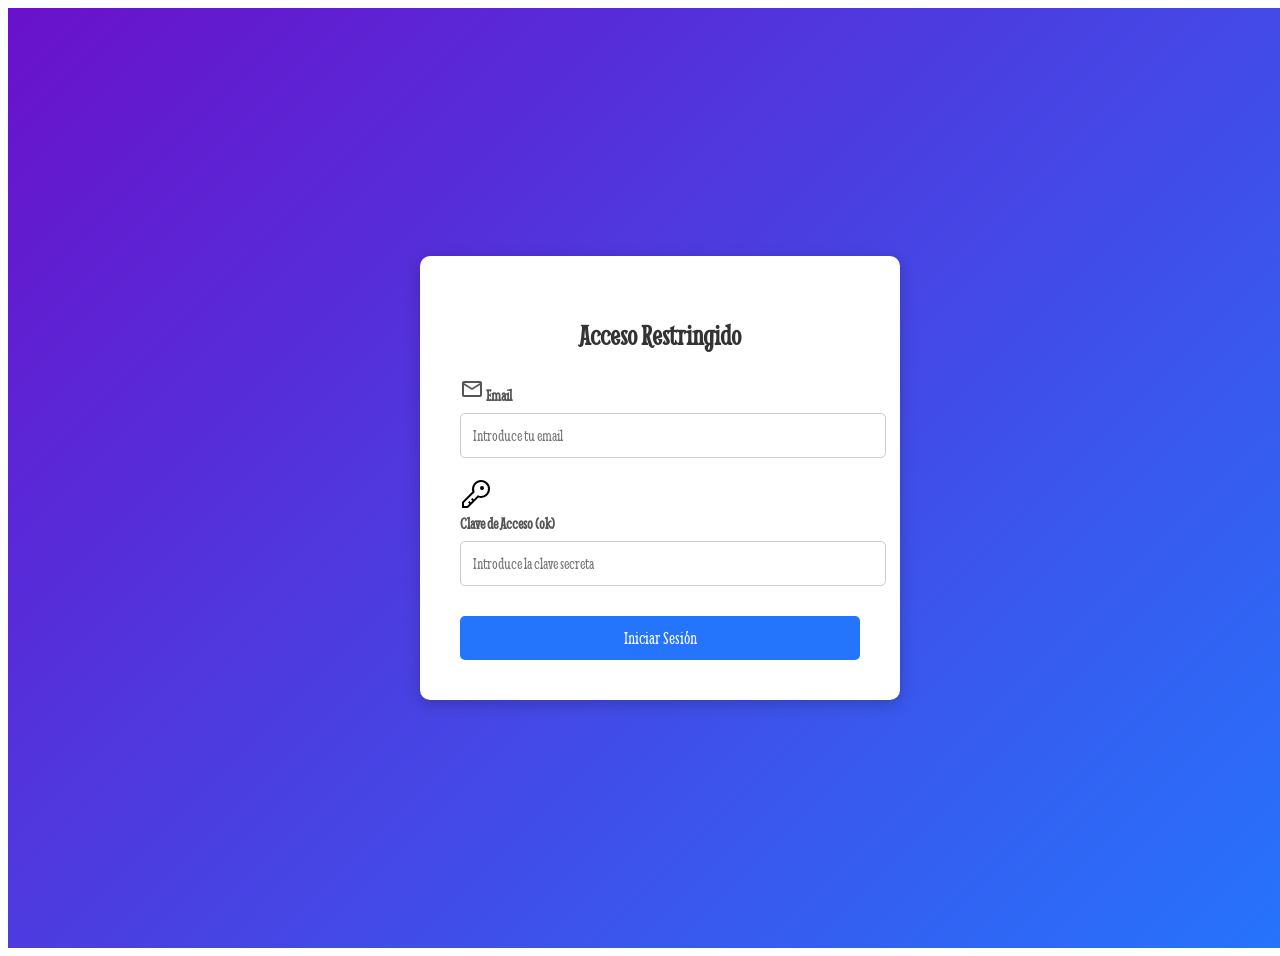
<file: index.html>
<!DOCTYPE html>
<html lang="es">
  <head>
    <meta charset="UTF-8" />
    <meta name="viewport" content="width=device-width, initial-scale=1.0" />
    <title>Login con Clave Estática</title>
    <link rel="stylesheet" href="login.css" />
  </head>
  <body>
    <section class="login-container">
      <div class="login-box">
        <h2 class="local-font">Acceso Restringido</h2>

        <form onsubmit="return validarLogin(event);">
          <div class="input-group">
            <label class="local-font" for="email"> <svg xmlns="http://www.w3.org/2000/svg" width="24" height="24" viewBox="0 0 24 24"><path fill="currentColor" d="M22 6c0-1.1-.9-2-2-2H4c-1.1 0-2 .9-2 2v12c0 1.1.9 2 2 2h16c1.1 0 2-.9 2-2zm-2 0l-8 5l-8-5zm0 12H4V8l8 5l8-5z"/></svg> Email</label>
            <input
              class="local-font"
              type="email"
              id="email"
              name="email"
              placeholder="Introduce tu email"
              required
            />
          </div>

          <div class="input-group">
            <svg xmlns="http://www.w3.org/2000/svg" width="32" height="32" viewBox="0 0 32 32"><path fill="currentColor" d="M21 2a8.998 8.998 0 0 0-8.612 11.612L2 24v6h6l10.388-10.388A9 9 0 1 0 21 2m0 16a7 7 0 0 1-2.032-.302l-1.147-.348l-.847.847l-3.181 3.181L12.414 20L11 21.414l1.379 1.379l-1.586 1.586L9.414 23L8 24.414l1.379 1.379L7.172 28H4v-3.172l9.802-9.802l.848-.847l-.348-1.147A7 7 0 1 1 21 18"/><circle cx="22" cy="10" r="2" fill="currentColor"/></svg>
            <label class="local-font" for="password"> Clave de Acceso (ok)</label>
            <input
              class="local-font"
              type="password"
              id="password"
              name="password"
              placeholder="Introduce la clave secreta"
              required
            />
          </div>

          <button type="submit" class="login-button local-font">Iniciar Sesión</button>
        </form>
      </div>
    </section>

    <script src="login.js"></script>
  </body>
</html>
</file>
<file: login.css>
@import url('https://fonts.googleapis.com/css2?family=Roboto:ital,wght@0,100..900;1,100..900&family=Smythe&display=swap');

/* Contenedor principal: Centra el formulario */
.login-container {
    display: flex;
    justify-content: center;
    align-items: center;
    min-height: 100vh;
    width: 100%;
    /* Fondo atractivo para la vista de escritorio */
    background: linear-gradient(135deg, #6a11cb 0%, #2575fc 100%);
    padding: 1.25rem; /* 20px de padding */
}

/* La caja del formulario */
.login-box {
    background: white;
    padding: 2.5rem; /* 40px */
    border-radius: 0.625rem; /* 10px */
    box-shadow: 0 0.25rem 0.9375rem rgba(0, 0, 0, 0.2); /* Sombra */
    width: 100%;
    max-width: 25rem; /* 400px, el ancho máximo */
    text-align: center;
}

.login-box h2 {
    margin-bottom: 1.5625rem; /* 25px */
    color: #333;
    font-size: 1.8rem;
}

/* División para agrupar Label e Input */
.input-group {
    margin-bottom: 1.25rem; /* 20px */
    text-align: left;
}

.input-group label {
    display: block;
    margin-bottom: 0.5rem; /* 8px */
    font-weight: bold;
    color: #555;
}

.input-group input {
    width: 100%;
    padding: 0.75rem; /* 12px */
    border: 1px solid #ccc;
    border-radius: 0.3125rem; /* 5px */
    font-size: 1rem;
    transition: border-color 0.3s;
}

.input-group input:focus {
    border-color: #2575fc;
    outline: none;
}

/* Estilo del botón */
.login-button {
    width: 100%;
    padding: 0.75rem; /* 12px */
    border: none;
    border-radius: 0.3125rem; /* 5px */
    background-color: #2575fc;
    color: white;
    font-size: 1.1rem;
    cursor: pointer;
    transition: background-color 0.3s ease;
    margin-top: 0.625rem; /* 10px */
}

.login-button:hover {
    background-color: #0e63e2;
}

.local-font {
    font-family: "Smythe", system-ui;
}

/* -------------------------------------- */
/* MEDIA QUERY: RESPONSIVE MÓVILES */
/* -------------------------------------- */

/* Estilos aplicados cuando la pantalla mide 600px o menos */
@media (max-width: 600px) {
    
    /* El contenedor principal simula una vista de aplicación */
    .login-container {
        padding: 0; /* Quita el padding exterior */
        background: #fff; /* Fondo blanco liso */
        align-items: flex-start; /* Mueve el formulario arriba */
        min-height: auto; 
    }

    /* La caja del formulario se expande y pierde los adornos de tarjeta */
    .login-box {
        padding: 1.5rem; /* 24px de padding interno */
        margin-top: 2rem; /* 32px de espacio superior */
        width: 100%;
        max-width: 100%;
        box-shadow: none; /* Elimina la sombra */
        border-radius: 0; /* Elimina el borde redondeado */
        border: none;
    }

    .login-box h2 {
        font-size: 1.7rem; /* Ajuste sutil del tamaño */
        text-align: left;
    }
    
    .input-group input {
        padding: 1rem; /* Aumenta el padding para un mejor toque táctil (16px) */
    }
}
</file>
